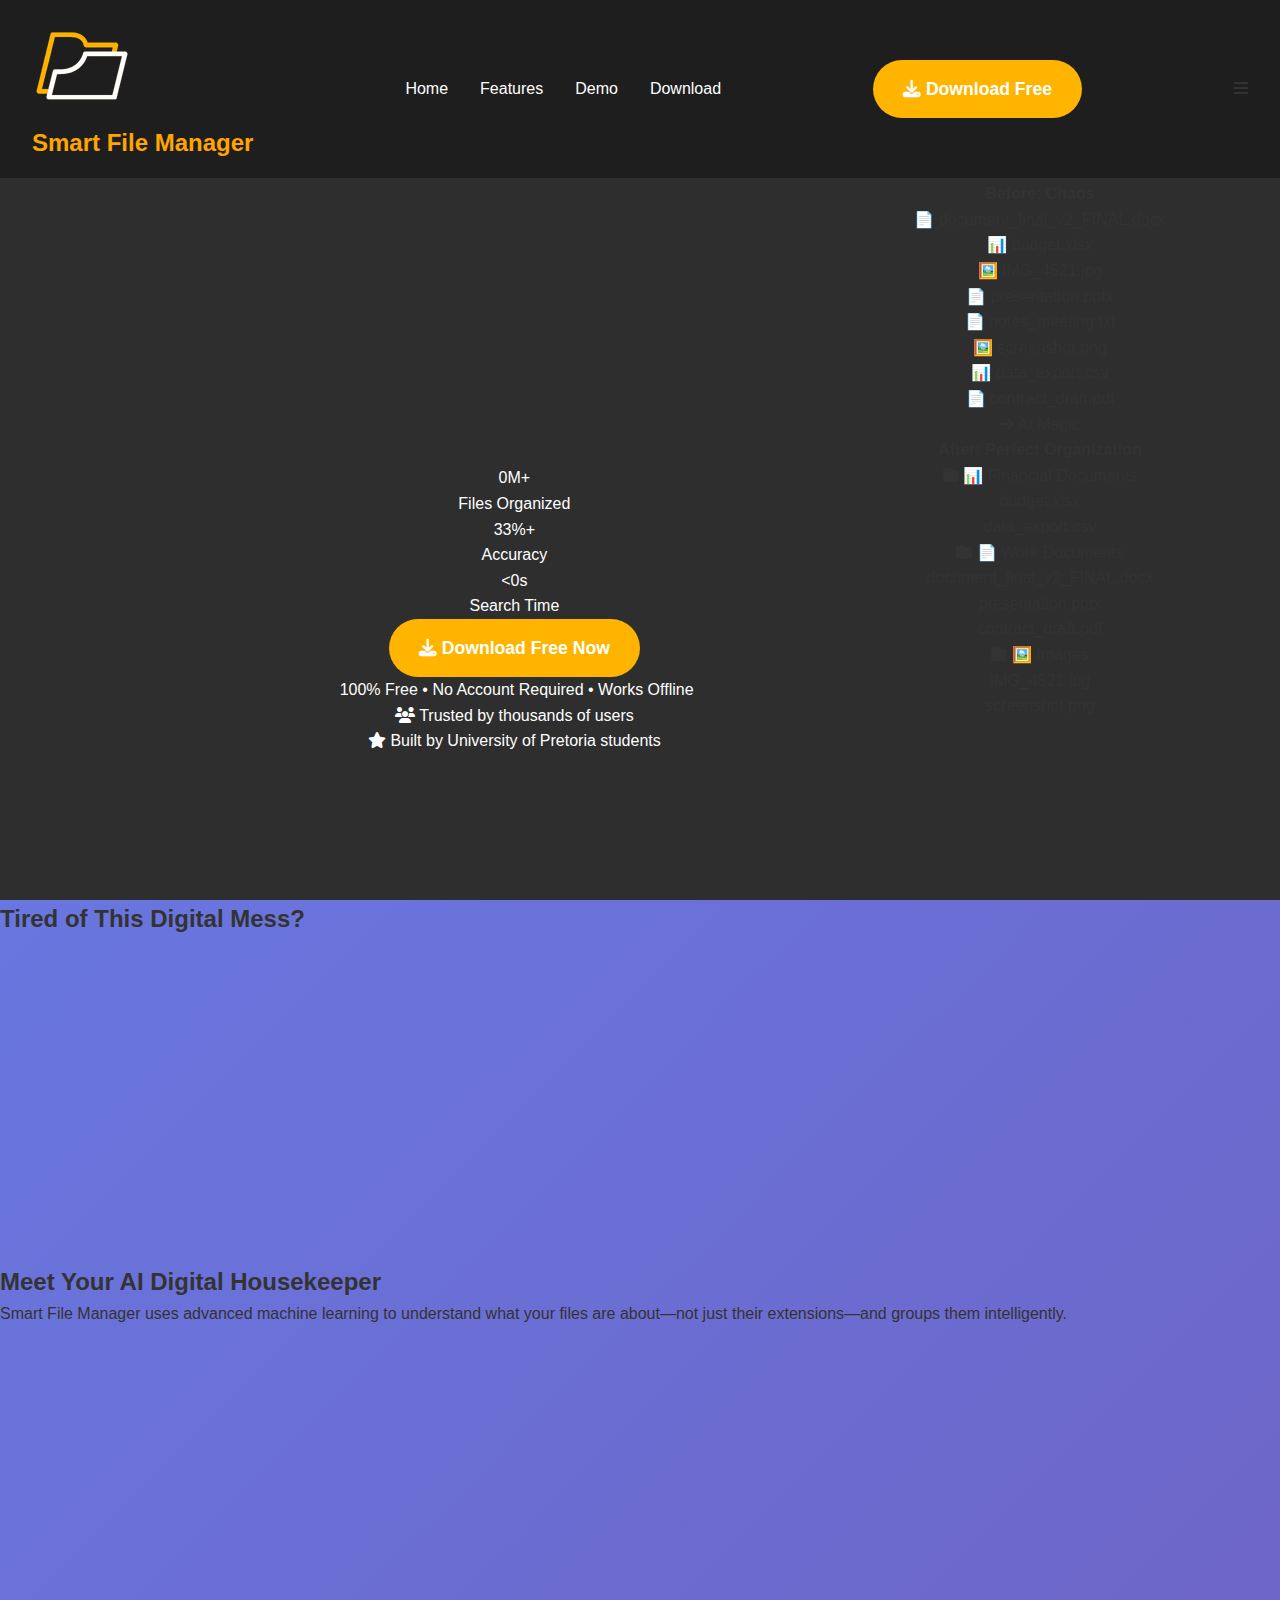
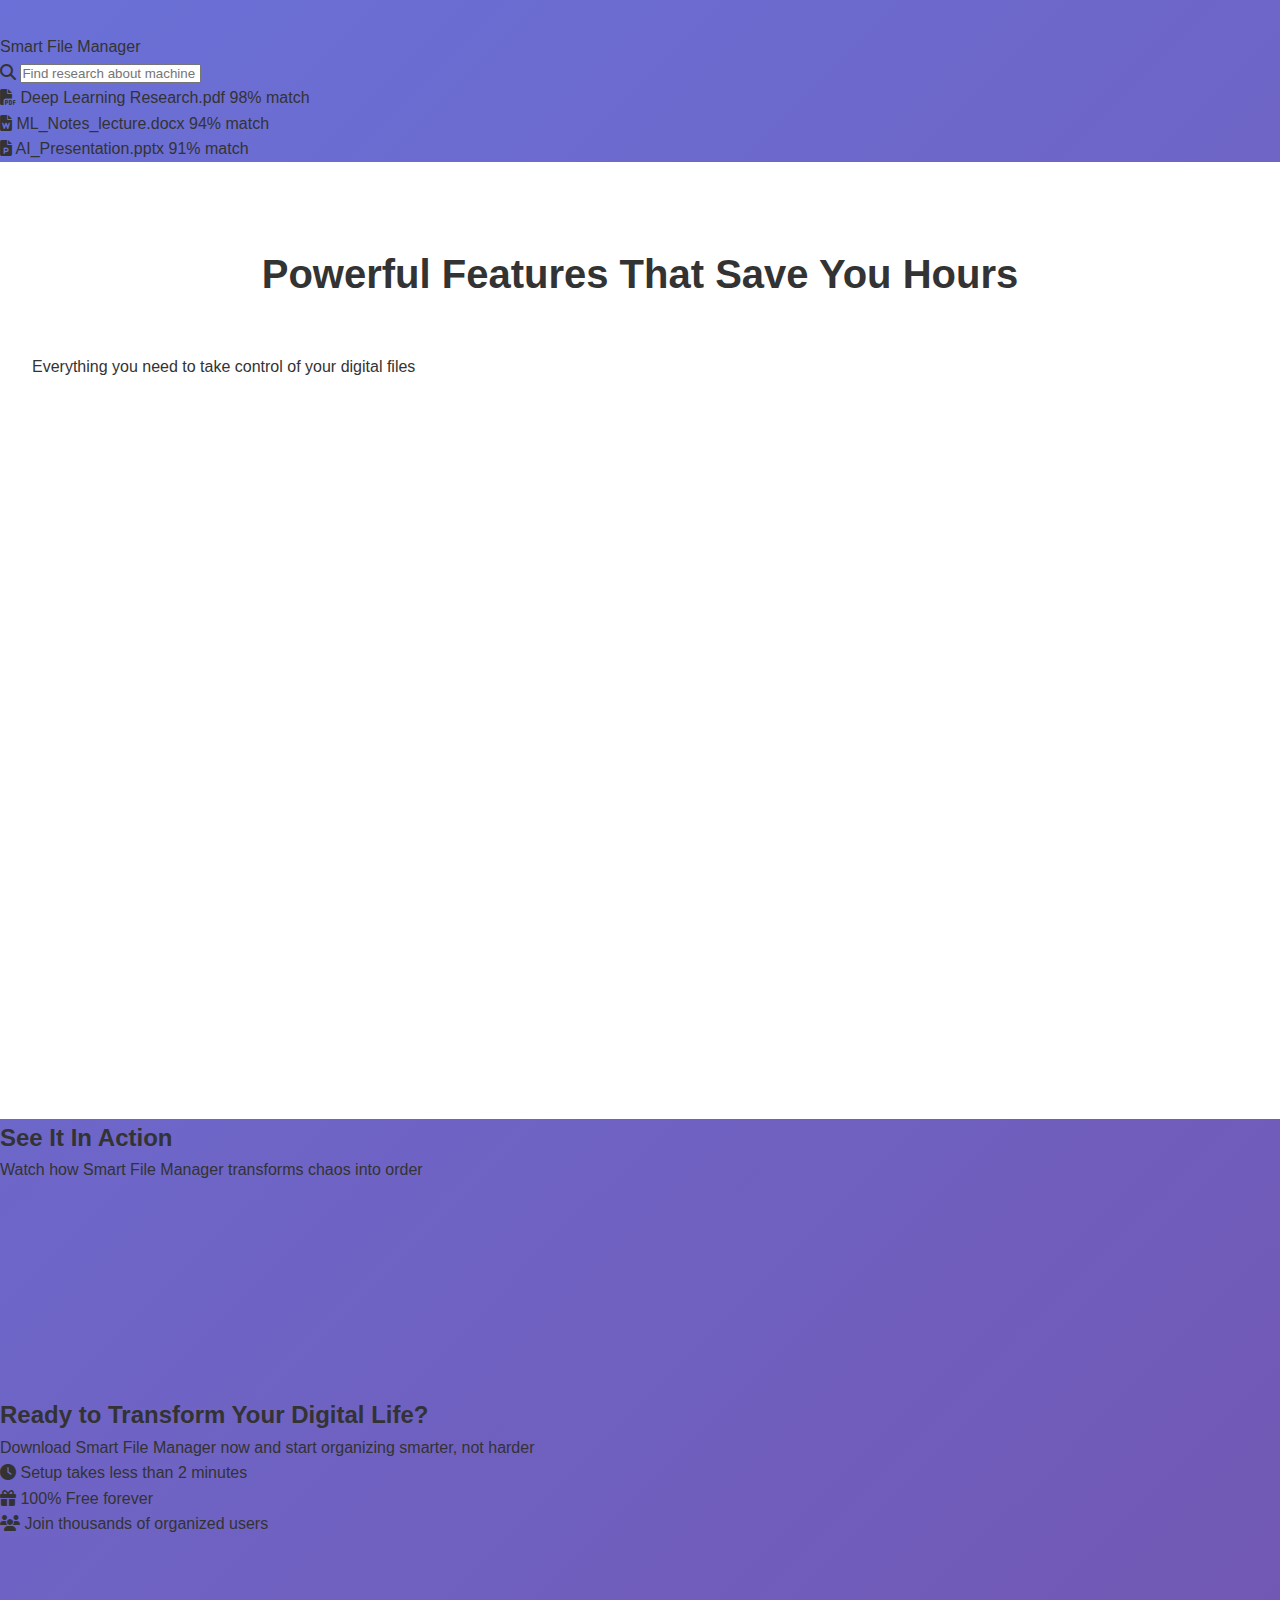
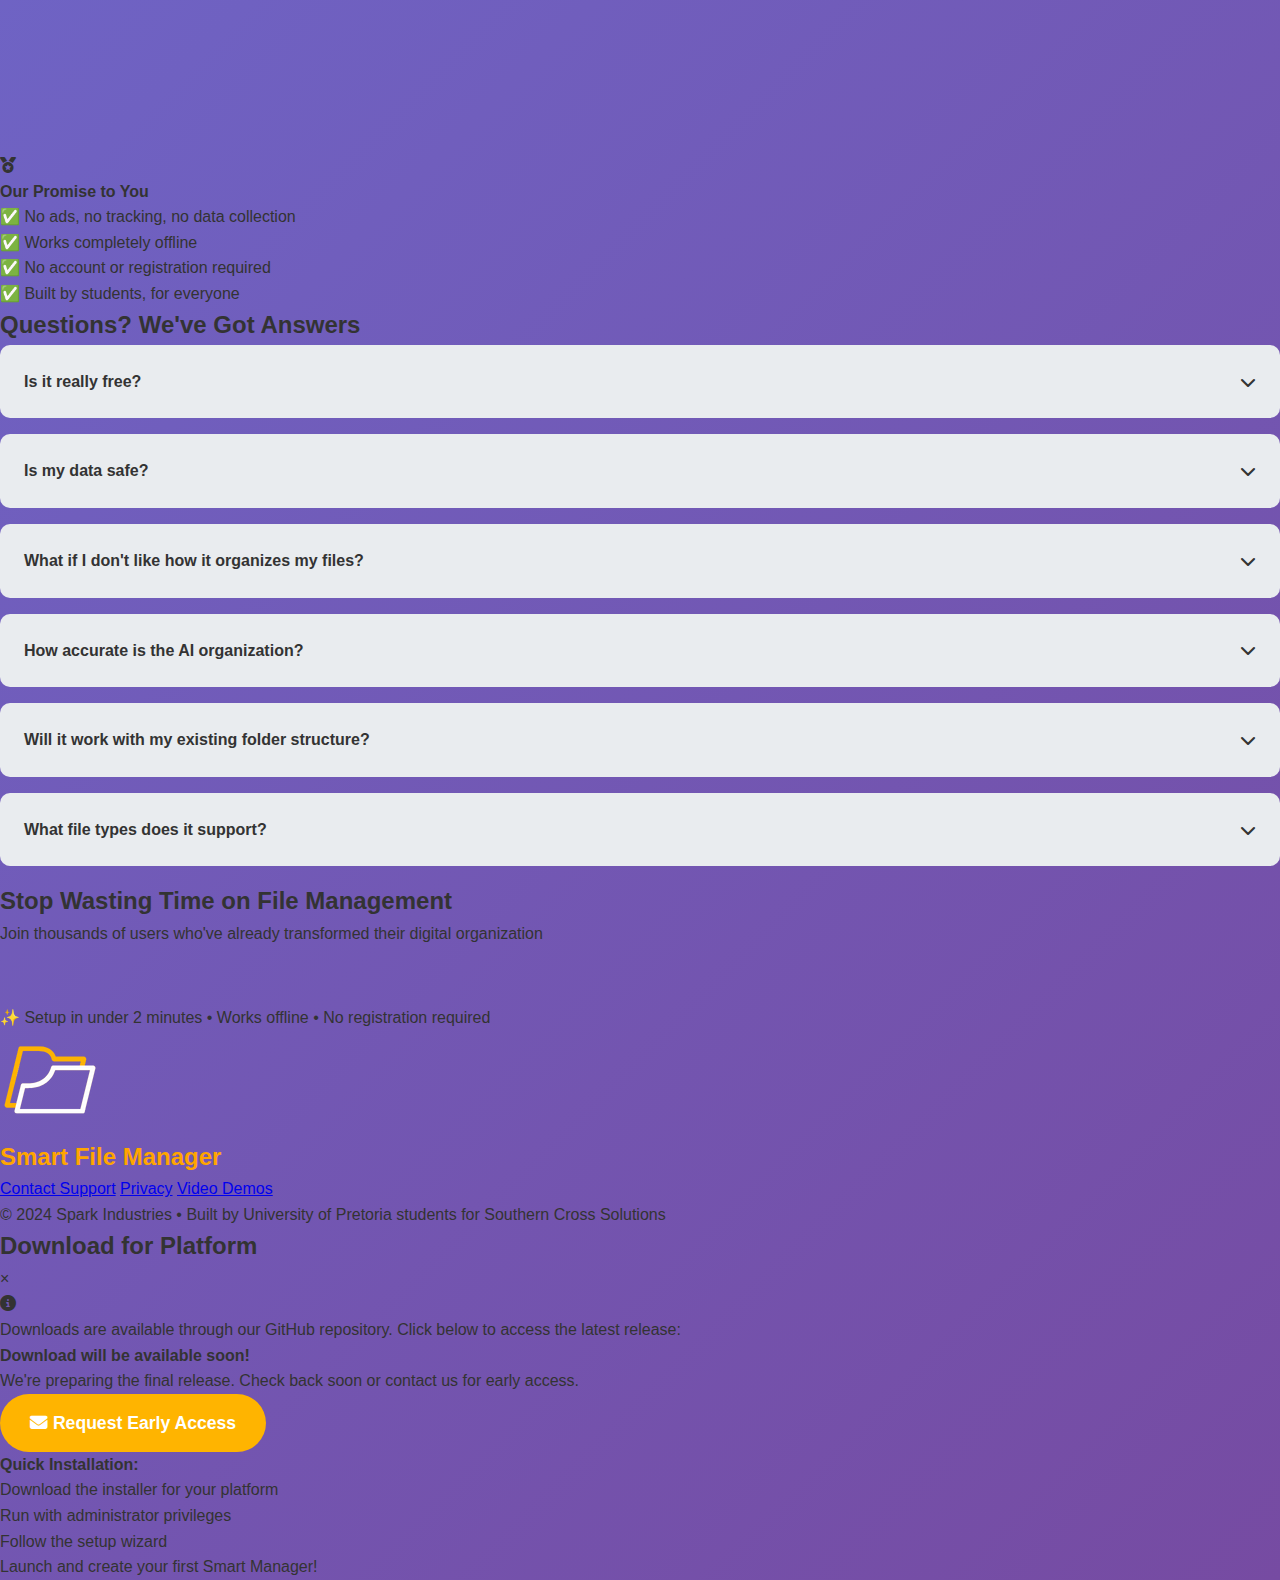
<file: docs/index.html>
<!DOCTYPE html>
<html lang="en">
  <head>
    <meta charset="UTF-8" />
    <meta name="viewport" content="width=device-width, initial-scale=1.0" />
    <title>Smart File Manager - Your AI-Powered Digital Housekeeper</title>
    <link rel="stylesheet" href="styles.css" />
    <link rel="preconnect" href="https://fonts.googleapis.com" />
    <link rel="preconnect" href="https://fonts.gstatic.com" crossorigin />
    <link href="https://fonts.googleapis.com/css2?family=Inter:wght@300;400;500;600;700;800&display=swap" rel="stylesheet" />
    <link rel="stylesheet" href="https://cdnjs.cloudflare.com/ajax/libs/font-awesome/6.4.0/css/all.min.css" />
  </head>
  <body>
    <!-- Navigation -->
    <nav>
      <div class="nav-container">
        <div class="nav-brand">
          <img src="images/logo.png" alt="Logo" class="nav-logo" />
          <div class="logo">Smart File Manager</div>
        </div>
        <ul class="nav-links">
          <li><a href="#hero">Home</a></li>
          <li><a href="#features">Features</a></li>
          <li><a href="#demo">Demo</a></li>
          <li><a href="#download">Download</a></li>
        </ul>
        <div class="nav-cta">
          <a href="#download" class="btn btn-primary btn-small">
            <i class="fas fa-download"></i>
            Download Free
          </a>
        </div>
        <div class="nav-toggle" onclick="toggleMobileMenu()">
          <i class="fas fa-bars"></i>
        </div>
      </div>
    </nav>

    <!-- Hero Section -->
    <section id="hero" class="hero">
      <div class="hero-content">
        <div class="hero-badge">
          <i class="fas fa-magic"></i>
          <span>AI-Powered • Free • Cross-Platform</span>
        </div>
        <h1 class="hero-title">
          Stop Wrestling with
          <span class="gradient-text">Messy Files</span>
        </h1>
        <p class="hero-subtitle">
          Your new AI digital housekeeper organizes thousands of files in seconds using advanced clustering algorithms. No more folder mazes, no more desktop chaos.
        </p>

        <div class="hero-stats">
          <div class="stat">
            <div class="stat-number">1M+</div>
            <div class="stat-label">Files Organized</div>
          </div>
          <div class="stat">
            <div class="stat-number">90%+</div>
            <div class="stat-label">Accuracy</div>
          </div>
          <div class="stat">
            <div class="stat-number">&lt;2s</div>
            <div class="stat-label">Search Time</div>
          </div>
        </div>

        <div class="hero-cta">
          <a href="#download" class="btn btn-primary btn-large">
            <i class="fas fa-download"></i>
            Download Free Now
          </a>
          <div class="cta-note">
            <i class="fas fa-shield-check"></i>
            100% Free • No Account Required • Works Offline
          </div>
        </div>

        <div class="social-proof">
          <div class="proof-item">
            <i class="fas fa-users"></i>
            <span>Trusted by thousands of users</span>
          </div>
          <div class="proof-item">
            <i class="fas fa-star"></i>
            <span>Built by University of Pretoria students</span>
          </div>
        </div>
      </div>

      <div class="hero-visual">
        <div class="hero-demo">
          <div class="demo-before">
            <h4>Before: Chaos</h4>
            <div class="file-mess">
              <div class="file-item">📄 document_final_v2_FINAL.docx</div>
              <div class="file-item">📊 budget.xlsx</div>
              <div class="file-item">🖼️ IMG_4521.jpg</div>
              <div class="file-item">📄 presentation.pptx</div>
              <div class="file-item">📄 notes_meeting.txt</div>
              <div class="file-item">🖼️ screenshot.png</div>
              <div class="file-item">📊 data_export.csv</div>
              <div class="file-item">📄 contract_draft.pdf</div>
            </div>
          </div>

          <div class="demo-arrow">
            <i class="fas fa-arrow-right"></i>
            <span>AI Magic</span>
          </div>

          <div class="demo-after">
            <h4>After: Perfect Organization</h4>
            <div class="file-organized">
              <div class="folder-group">
                <div class="folder-header">
                  <i class="fas fa-folder"></i>
                  <span>📊 Financial Documents</span>
                </div>
                <div class="folder-files">
                  <div class="file-item">budget.xlsx</div>
                  <div class="file-item">data_export.csv</div>
                </div>
              </div>
              <div class="folder-group">
                <div class="folder-header">
                  <i class="fas fa-folder"></i>
                  <span>📄 Work Documents</span>
                </div>
                <div class="folder-files">
                  <div class="file-item">document_final_v2_FINAL.docx</div>
                  <div class="file-item">presentation.pptx</div>
                  <div class="file-item">contract_draft.pdf</div>
                </div>
              </div>
              <div class="folder-group">
                <div class="folder-header">
                  <i class="fas fa-folder"></i>
                  <span>🖼️ Images</span>
                </div>
                <div class="folder-files">
                  <div class="file-item">IMG_4521.jpg</div>
                  <div class="file-item">screenshot.png</div>
                </div>
              </div>
            </div>
          </div>
        </div>
      </div>
    </section>

    <!-- Pain Points Section -->
    <section class="pain-points">
      <div class="container">
        <h2>Tired of This Digital Mess?</h2>
        <div class="pain-grid">
          <div class="pain-item">
            <div class="pain-icon">😤</div>
            <h3>Spending hours organizing files manually</h3>
            <p>Dragging files one by one into folders, creating endless subdirectories</p>
          </div>
          <div class="pain-item">
            <div class="pain-icon">😵</div>
            <h3>Can't find that important document</h3>
            <p>Searching through dozens of folders just to find one file from last week</p>
          </div>
          <div class="pain-item">
            <div class="pain-icon">🤯</div>
            <h3>Desktop covered in random files</h3>
            <p>Downloads folder with 500+ files, desktop looking like a tornado hit it</p>
          </div>
          <div class="pain-item">
            <div class="pain-icon">😠</div>
            <h3>Inconsistent folder naming</h3>
            <p>"New Folder", "New Folder (2)", "Untitled folder" everywhere</p>
          </div>
        </div>
      </div>
    </section>

    <!-- Solution Section -->
    <section class="solution">
      <div class="container">
        <div class="solution-content">
          <div class="solution-text">
            <h2>Meet Your AI Digital Housekeeper</h2>
            <p class="solution-subtitle">Smart File Manager uses advanced machine learning to understand what your files are about—not just their extensions—and groups them intelligently.</p>

            <div class="benefits-list">
              <div class="benefit-item">
                <i class="fas fa-brain"></i>
                <div>
                  <strong>Semantic Understanding</strong>
                  <p>AI analyzes file content, not just names. Research papers go with research papers, receipts with receipts.</p>
                </div>
              </div>
              <div class="benefit-item">
                <i class="fas fa-lightning-bolt"></i>
                <div>
                  <strong>Lightning Fast</strong>
                  <p>Organize 1000+ files in under 5 seconds. Find any file in under 2 seconds with smart search.</p>
                </div>
              </div>
              <div class="benefit-item">
                <i class="fas fa-shield-alt"></i>
                <div>
                  <strong>100% Private</strong>
                  <p>Everything happens on your computer. No cloud uploads, no data collection, no privacy concerns.</p>
                </div>
              </div>
              <div class="benefit-item">
                <i class="fas fa-undo"></i>
                <div>
                  <strong>Mistake-Proof</strong>
                  <p>Preview changes before applying. Don't like the result? Undo with one click.</p>
                </div>
              </div>
            </div>
          </div>

          <div class="solution-visual">
            <div class="feature-showcase">
              <div class="showcase-header">
                <div class="window-controls">
                  <div class="control red"></div>
                  <div class="control yellow"></div>
                  <div class="control green"></div>
                </div>
                <span>Smart File Manager</span>
              </div>
              <div class="showcase-content">
                <div class="search-demo">
                  <div class="search-bar">
                    <i class="fas fa-search"></i>
                    <input type="text" placeholder="Find research about machine learning..." readonly>
                  </div>
                  <div class="search-results">
                    <div class="result-item">
                      <i class="fas fa-file-pdf"></i>
                      <span>Deep Learning Research.pdf</span>
                      <span class="relevance">98% match</span>
                    </div>
                    <div class="result-item">
                      <i class="fas fa-file-word"></i>
                      <span>ML_Notes_lecture.docx</span>
                      <span class="relevance">94% match</span>
                    </div>
                    <div class="result-item">
                      <i class="fas fa-file-powerpoint"></i>
                      <span>AI_Presentation.pptx</span>
                      <span class="relevance">91% match</span>
                    </div>
                  </div>
                </div>
              </div>
            </div>
          </div>
        </div>
      </div>
    </section>

    <!-- Features Section -->
    <section id="features" class="features">
      <div class="container">
        <div class="section-header">
          <h2>Powerful Features That Save You Hours</h2>
          <p>Everything you need to take control of your digital files</p>
        </div>

        <div class="features-grid">
          <div class="feature-card featured">
            <div class="feature-icon">
              <i class="fas fa-magic"></i>
            </div>
            <h3>AI Smart Sorting</h3>
            <p>Advanced clustering algorithms automatically organize files by meaning, not just type. Research papers with research papers, receipts with receipts.</p>
            <div class="feature-highlight">Most Popular Feature</div>
          </div>

          <div class="feature-card">
            <div class="feature-icon">
              <i class="fas fa-project-diagram"></i>
            </div>
            <h3>Mind-Map File View</h3>
            <p>See your files as an interactive graph showing how everything connects. Navigate naturally through related content.</p>
          </div>

          <div class="feature-card">
            <div class="feature-icon">
              <i class="fas fa-search-plus"></i>
            </div>
            <h3>Smart Search</h3>
            <p>Find files by describing what you remember: "that budget spreadsheet from last month" actually works!</p>
          </div>

          <div class="feature-card">
            <div class="feature-icon">
              <i class="fas fa-tags"></i>
            </div>
            <h3>Smart Tagging</h3>
            <p>Add custom tags that the AI learns from. Tag a few files as "urgent" and it learns to identify similar ones.</p>
          </div>

          <div class="feature-card">
            <div class="feature-icon">
              <i class="fas fa-copy"></i>
            </div>
            <h3>Duplicate Hunter</h3>
            <p>Find and remove duplicate files instantly. Uses content analysis, not just filenames, to catch true duplicates.</p>
          </div>

          <div class="feature-card">
            <div class="feature-icon">
              <i class="fas fa-shield-check"></i>
            </div>
            <h3>File Protection</h3>
            <p>Lock important files and folders. Automatically protects system files and project folders from accidental moves.</p>
          </div>
        </div>
      </div>
    </section>

    <!-- Demo Section -->
    <section id="demo" class="demo-section">
      <div class="container">
        <div class="section-header">
          <h2>See It In Action</h2>
          <p>Watch how Smart File Manager transforms chaos into order</p>
        </div>

        <div class="demo-grid">
          <div class="demo-card">
            <div class="demo-thumbnail">
              <i class="fas fa-play-circle"></i>
            </div>
            <h3>Creating Your First Smart Manager</h3>
            <p>See how easy it is to get started with automatic file organization</p>
            <a href="https://drive.google.com/file/d/1yzEvcbH10DbX6s6w6hdjOafmPodSzGe6/view" target="_blank" class="demo-link">
              <i class="fas fa-external-link-alt"></i>
              Watch Demo
            </a>
          </div>

          <div class="demo-card">
            <div class="demo-thumbnail">
              <i class="fas fa-play-circle"></i>
            </div>
            <h3>Graph View Navigation</h3>
            <p>Explore your files through our revolutionary mind-map interface</p>
            <a href="https://drive.google.com/file/d/18LlzuI6bwrkZrqAdW9c-BR8i_vmEuY2w/view" target="_blank" class="demo-link">
              <i class="fas fa-external-link-alt"></i>
              Watch Demo
            </a>
          </div>
        </div>
      </div>
    </section>

    <!-- Download Section -->
    <section id="download" class="download-section">
      <div class="container">
        <div class="download-header">
          <h2>Ready to Transform Your Digital Life?</h2>
          <p>Download Smart File Manager now and start organizing smarter, not harder</p>

          <div class="urgency-indicators">
            <div class="indicator">
              <i class="fas fa-clock"></i>
              <span>Setup takes less than 2 minutes</span>
            </div>
            <div class="indicator">
              <i class="fas fa-gift"></i>
              <span>100% Free forever</span>
            </div>
            <div class="indicator">
              <i class="fas fa-users"></i>
              <span>Join thousands of organized users</span>
            </div>
          </div>
        </div>

        <div class="download-platforms">
          <div class="platform-card primary">
            <div class="platform-header">
              <i class="fab fa-windows"></i>
              <h3>Windows</h3>
              <div class="platform-badge">Available Now</div>
            </div>
            <div class="platform-details">
              <p>Windows 10 & 11 Compatible</p>
              <div class="specs">
                <span>• 4GB RAM minimum (8GB recommended)</span>
                <span>• 500MB storage space required</span>
                <span>• 64-bit architecture required</span>
                <span>• Works completely offline</span>
              </div>
            </div>
            <a href="#" class="btn btn-primary btn-large" onclick="startDownload('Windows')">
              <i class="fas fa-download"></i>
              Download for Windows
            </a>
            <div class="platform-note">
              <i class="fas fa-info-circle"></i>
              <span>macOS and Linux versions coming soon!</span>
            </div>
          </div>
        </div>

        <div class="download-guarantee">
          <div class="guarantee-box">
            <div class="guarantee-icon">
              <i class="fas fa-medal"></i>
            </div>
            <div class="guarantee-content">
              <h4>Our Promise to You</h4>
              <p>✅ No ads, no tracking, no data collection<br>
              ✅ Works completely offline<br>
              ✅ No account or registration required<br>
              ✅ Built by students, for everyone</p>
            </div>
          </div>
        </div>
      </div>
    </section>

    <!-- FAQ Section -->
    <section class="faq-section">
      <div class="container">
        <div class="section-header">
          <h2>Questions? We've Got Answers</h2>
        </div>

        <div class="faq-grid">
          <div class="faq-item">
            <div class="faq-question" onclick="toggleFAQ(this)">
              Is it really free?
              <i class="fas fa-chevron-down"></i>
            </div>
            <div class="faq-answer">
              Yes! Smart File Manager is completely free with no hidden costs, premium versions, or subscription fees. Built by University of Pretoria students as a project to help everyone organize their digital lives better.
            </div>
          </div>

          <div class="faq-item">
            <div class="faq-question" onclick="toggleFAQ(this)">
              Is my data safe?
              <i class="fas fa-chevron-down"></i>
            </div>
            <div class="faq-answer">
              Absolutely! Everything happens locally on your computer. We never upload, store, or access your files. The app works completely offline and doesn't even require an internet connection.
            </div>
          </div>

          <div class="faq-item">
            <div class="faq-question" onclick="toggleFAQ(this)">
              What if I don't like how it organizes my files?
              <i class="fas fa-chevron-down"></i>
            </div>
            <div class="faq-answer">
              No problem! You always see a preview before any changes are made, and you can undo any organization with a single click. You can also lock important files to prevent them from being moved.
            </div>
          </div>

          <div class="faq-item">
            <div class="faq-question" onclick="toggleFAQ(this)">
              How accurate is the AI organization?
              <i class="fas fa-chevron-down"></i>
            </div>
            <div class="faq-answer">
              Our testing shows over 90% accuracy for most file types. The AI is particularly good with text-based files (documents, spreadsheets) and gets smarter as you add custom tags and corrections.
            </div>
          </div>

          <div class="faq-item">
            <div class="faq-question" onclick="toggleFAQ(this)">
              Will it work with my existing folder structure?
              <i class="fas fa-chevron-down"></i>
            </div>
            <div class="faq-answer">
              Yes! You choose which folders to manage with Smart File Manager. It won't touch anything you don't explicitly tell it to organize, so your existing important folders stay exactly as they are.
            </div>
          </div>

          <div class="faq-item">
            <div class="faq-question" onclick="toggleFAQ(this)">
              What file types does it support?
              <i class="fas fa-chevron-down"></i>
            </div>
            <div class="faq-answer">
              Smart File Manager works with all common file types: documents, images, videos, audio files, spreadsheets, presentations, PDFs, and more. It's especially effective with text-based files that it can analyze for content.
            </div>
          </div>
        </div>
      </div>
    </section>

    <!-- Final CTA Section -->
    <section class="final-cta">
      <div class="container">
        <div class="cta-content">
          <h2>Stop Wasting Time on File Management</h2>
          <p>Join thousands of users who've already transformed their digital organization</p>
          <div class="cta-buttons">
            <a href="#download" class="btn btn-primary btn-xl">
              <i class="fas fa-download"></i>
              Download Free Now
            </a>
          </div>
          <div class="final-note">
            <p>✨ Setup in under 2 minutes • Works offline • No registration required</p>
          </div>
        </div>
      </div>
    </section>

    <!-- Footer -->
    <footer class="footer">
      <div class="container">
        <div class="footer-content">
          <div class="footer-brand">
            <img src="images/logo.png" alt="Logo" class="footer-logo" />
            <div class="logo">Smart File Manager</div>
          </div>
          <div class="footer-links">
            <a href="mailto:sparkindustries301@gmail.com">Contact Support</a>
            <a href="#" onclick="showPrivacyInfo()">Privacy</a>
            <a href="#demo">Video Demos</a>
          </div>
        </div>
        <div class="footer-bottom">
          <p>&copy; 2024 Spark Industries • Built by University of Pretoria students for Southern Cross Solutions</p>
        </div>
      </div>
    </footer>

    <!-- Download Modal -->
    <div id="download-modal" class="modal">
      <div class="modal-content">
        <div class="modal-header">
          <h2 id="download-platform-title">Download for Platform</h2>
          <span class="close" onclick="closeModal()">&times;</span>
        </div>
        <div class="modal-body">
          <div class="download-info">
            <div class="download-status">
              <i class="fas fa-info-circle"></i>
              <p>Downloads are available through our GitHub repository. Click below to access the latest release:</p>
            </div>
            <div class="download-actions">
              <p><strong>Download will be available soon!</strong></p>
              <p>We're preparing the final release. Check back soon or contact us for early access.</p>
              <a href="mailto:sparkindustries301@gmail.com?subject=Smart File Manager Early Access" class="btn btn-primary">
                <i class="fas fa-envelope"></i>
                Request Early Access
              </a>
            </div>
            <div class="quick-install">
              <h4>Quick Installation:</h4>
              <ol>
                <li>Download the installer for your platform</li>
                <li>Run with administrator privileges</li>
                <li>Follow the setup wizard</li>
                <li>Launch and create your first Smart Manager!</li>
              </ol>
            </div>
          </div>
        </div>
      </div>
    </div>

    <script src="script.js"></script>
  </body>
</html>
</file>
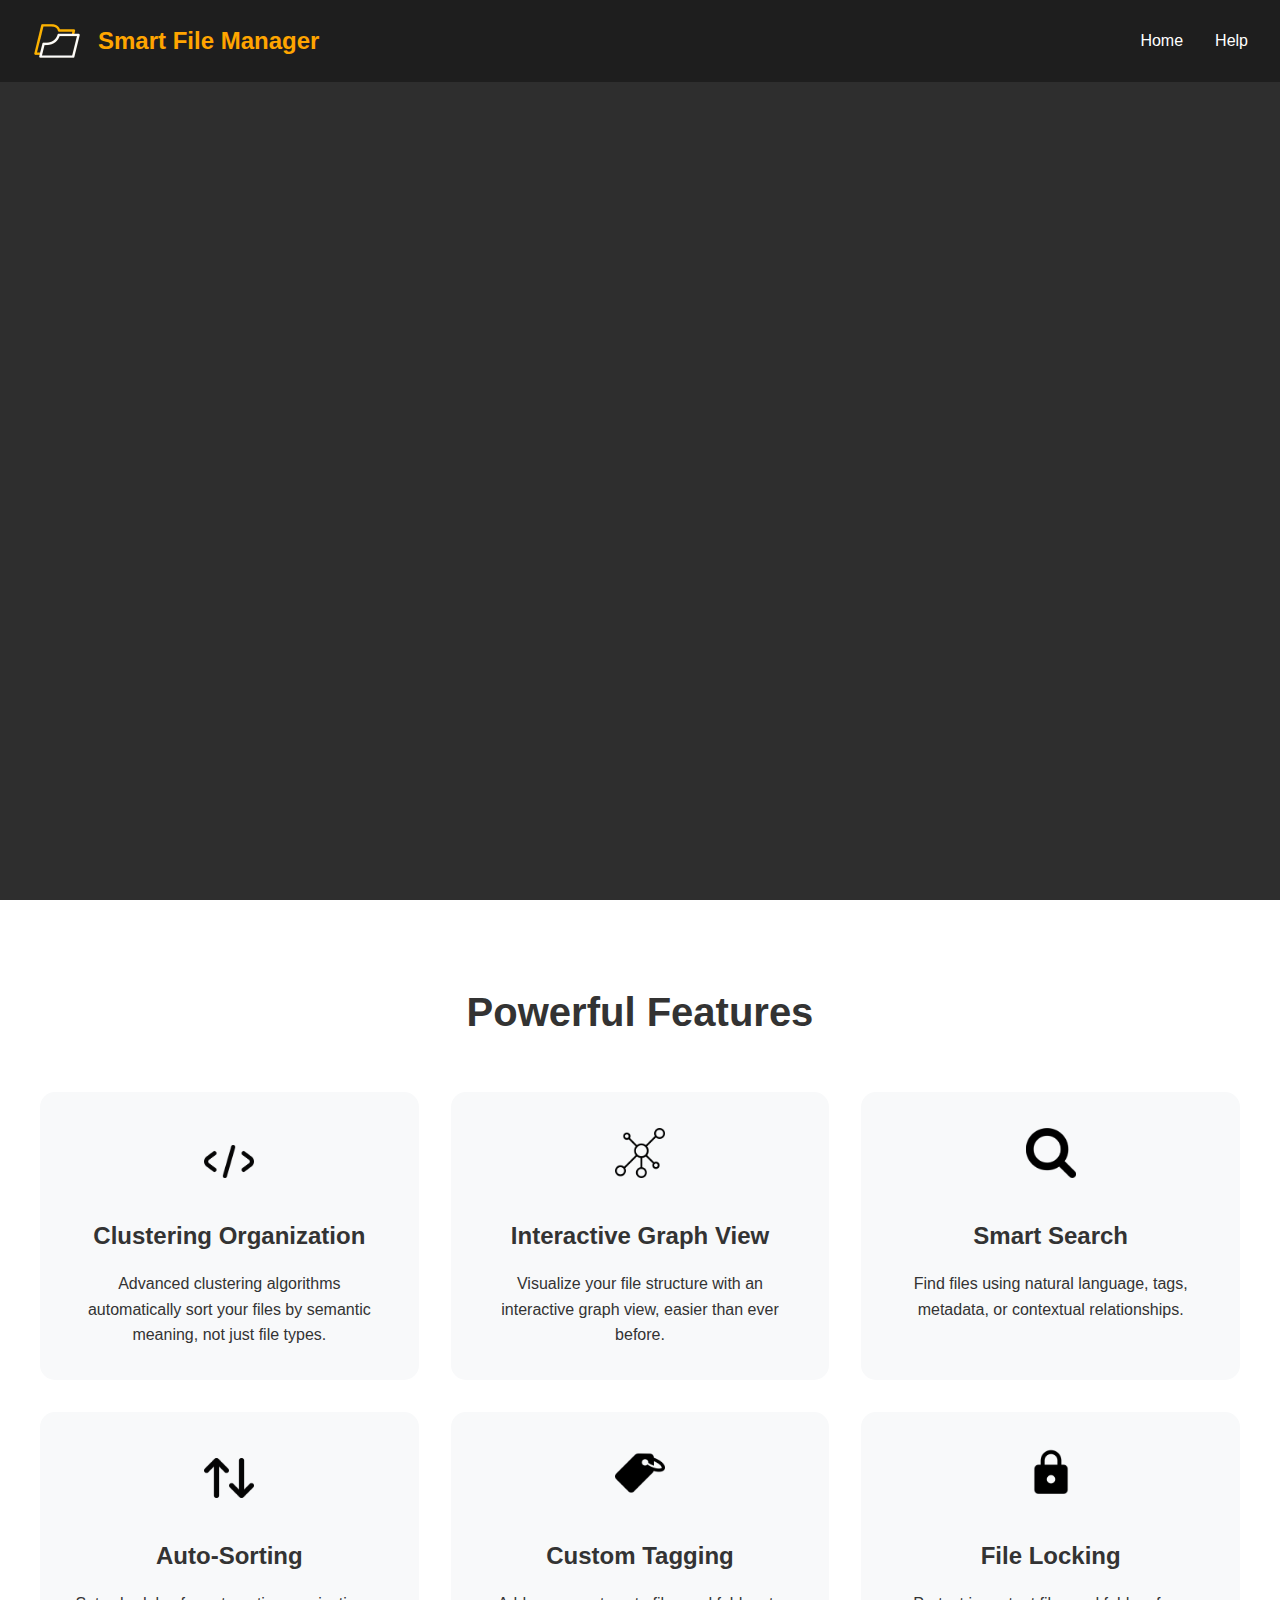
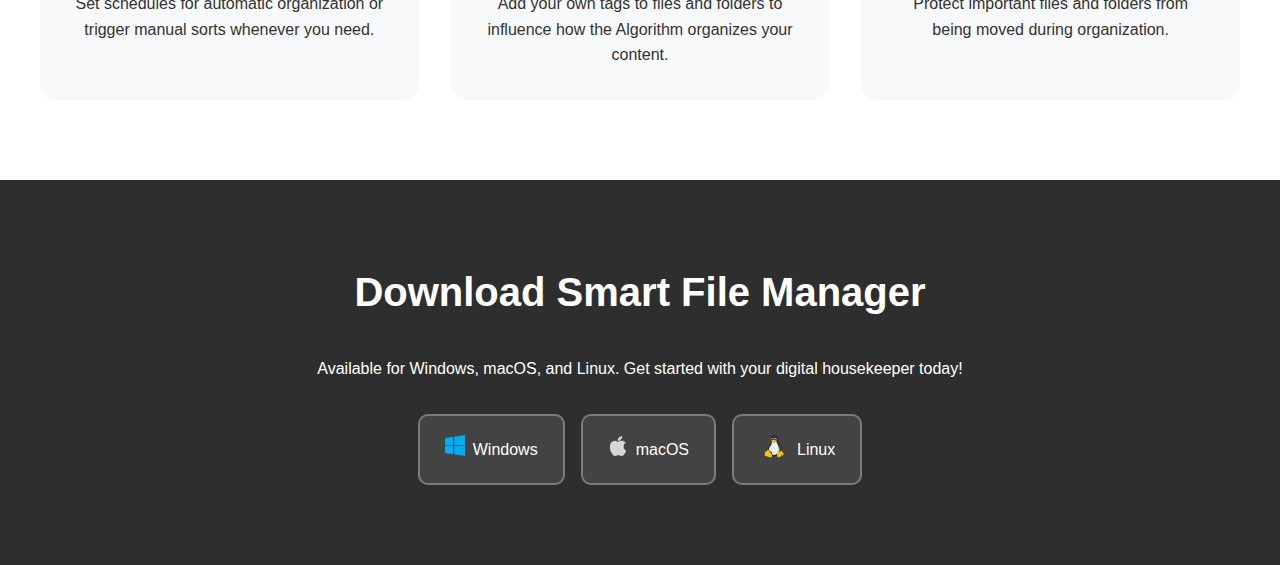
<file: landing-page/index.html>
<!DOCTYPE html>
<html lang="en">
  <head>
    <meta charset="UTF-8" />
    <meta name="viewport" content="width=device-width, initial-scale=1.0" />
    <title>Smart File Manager - Your AI-Powered Digital Housekeeper</title>
    <link rel="stylesheet" href="styles.css" />
    <link rel="stylesheet" />
  </head>
  <body>
    <!-- Navigation -->
    <nav>
      <div class="nav-container">
        <div class="nav-name">
          <img src="images/logo.png" alt="Logo" style="width: 50px" />
          <div class="logo">Smart File Manager</div>
        </div>
        <ul class="nav-links">
          <li><a href="#" onclick="showLanding()">Home</a></li>
          <li><a href="#" onclick="showHelp()">Help</a></li>
        </ul>
      </div>
    </nav>

    <!-- Landing Page -->
    <div class="landing-page" id="landing-page">
      <!-- Hero Section -->
      <section class="hero">
        <div class="hero-content">
          <h1>Meet Your New Digital Housekeeper</h1>
          <p>
            Say goodbye to cluttered desktops and folder mazes. Smart File
            Manager uses Clustering Algorithms to automatically organize your
            files by semantic meaning, making file management effortless and
            intuitive.
          </p>
          <div class="cta-buttons">
            <a href="#download" class="btn btn-primary">Download Now</a>
          </div>
        </div>
      </section>

      <!-- Features Section -->
      <section class="features" id="features">
        <div class="features-container">
          <h2>Powerful Features</h2>
          <div class="features-grid">
            <div class="feature-card">
              <div class="feature-icon">
                <img
                  src="images/code.png"
                  alt="Code Icon"
                  style="width: 50px"
                />
              </div>
              <h3>Clustering Organization</h3>
              <p>
                Advanced clustering algorithms automatically sort your files by
                semantic meaning, not just file types.
              </p>
            </div>
            <div class="feature-card">
              <div class="feature-icon">
                <img
                  src="images/graph.png"
                  alt="Graph Icon"
                  style="width: 50px"
                />
              </div>
              <h3>Interactive Graph View</h3>
              <p>
                Visualize your file structure with an interactive graph view,
                easier than ever before.
              </p>
            </div>
            <div class="feature-card">
              <div class="feature-icon">
                <img
                  src="images/search.png"
                  alt="Search Icon"
                  style="width: 50px"
                />
              </div>
              <h3>Smart Search</h3>
              <p>
                Find files using natural language, tags, metadata, or contextual
                relationships.
              </p>
            </div>
            <div class="feature-card">
              <div class="feature-icon">
                <img
                  src="images/sort.png"
                  alt="Sort Icon"
                  style="width: 50px"
                />
              </div>
              <h3>Auto-Sorting</h3>
              <p>
                Set schedules for automatic organization or trigger manual sorts
                whenever you need.
              </p>
            </div>
            <div class="feature-card">
              <div class="feature-icon">
                <img src="images/tag.png" alt="Tag Icon" style="width: 50px" />
              </div>
              <h3>Custom Tagging</h3>
              <p>
                Add your own tags to files and folders to influence how the
                Algorithm organizes your content.
              </p>
            </div>
            <div class="feature-card">
              <div class="feature-icon">
                <img
                  src="images/lock.png"
                  alt="Lock Icon"
                  style="width: 50px"
                />
              </div>
              <h3>File Locking</h3>
              <p>
                Protect important files and folders from being moved during
                organization.
              </p>
            </div>
          </div>
        </div>
      </section>

      <!-- Download Section -->
      <section class="download" id="download">
        <div class="download-container">
          <h2>Download Smart File Manager</h2>
          <p>
            Available for Windows, macOS, and Linux. Get started with your
            digital housekeeper today!
          </p>
          <div class="platform-buttons">
            <a href="#" class="platform-btn" onclick="showPopup('Windows')">
              <span
                ><img
                  src="images/windows.png"
                  alt="Windows Icon"
                  style="width: 20px"
              /></span>
              <span>Windows</span>
            </a>
            <a href="#" class="platform-btn" onclick="showPopup('macOS')">
              <span
                ><img
                  src="images/apple.png"
                  alt="Apple Icon"
                  style="width: 20px"
              /></span>
              <span>macOS</span>
            </a>
            <a href="#" class="platform-btn" onclick="showPopup('Linux')">
              <span
                ><img
                  src="images/linux.png"
                  alt="Linux Icon"
                  style="width: 30px"
              /></span>
              <span>Linux</span>
            </a>
          </div>
        </div>
      </section>
    </div>

    <!-- Help Page -->
    <div class="help-page" id="help-page">
      <div class="help-container">
        <div class="help-header">
          <h1>Help Center</h1>
          <p>Everything you need to know about Smart File Manager</p>
        </div>

        <div class="help-nav">
          <button
            class="help-nav-btn active"
            onclick="showHelpSection('getting-started')"
          >
            Getting Started
          </button>
          <button class="help-nav-btn" onclick="showHelpSection('tutorials')">
            Tutorials
          </button>
          <button class="help-nav-btn" onclick="showHelpSection('faq')">
            FAQ
          </button>
          <button class="help-nav-btn" onclick="showHelpSection('contact')">
            Contact
          </button>
        </div>

        <!-- Getting Started Section -->
        <div class="help-section active" id="getting-started">
          <h2>Getting Started</h2>
          <div class="tutorial-grid">
            <div class="tutorial-card">
              <h3>1. Download & Install</h3>
              <p>
                Download the appropriate version for your operating system and
                follow the installation wizard.
              </p>
            </div>
            <div class="tutorial-card">
              <h3>2. Create Account (Optional)</h3>
              <p>
                Register for an account on the app to sync preferences across
                devices.
              </p>
            </div>
            <div class="tutorial-card">
              <h3>3. Create Smart Manager</h3>
              <p>
                Choose a folder to manage and let the AI analyze and organize
                your files automatically.
              </p>
            </div>
            <div class="tutorial-card">
              <h3>4. Configure Preferences</h3>
              <p>
                Set sorting schedules, tagging rules, and organizational
                preferences to match your workflow.
              </p>
            </div>
          </div>
        </div>

        <!-- Tutorials Section -->
        <div class="help-section" id="tutorials">
          <h2>Video Tutorials</h2>
          <div class="tutorial-grid">
            <div class="tutorial-card">
              <h3>Creating Your First Smart Manager</h3>
              <p>
                Learn how to set up and configure a Smart Manager for automatic
                file organization.
              </p>
              <a href="#" class="btn btn-primary" style="margin-top: 1rem"
                >Watch Tutorial</a
              >
            </div>
            <div class="tutorial-card">
              <h3>Using Graph View</h3>
              <p>
                Discover how to navigate and interact with the mind-map
                visualization of your files.
              </p>
              <a href="#" class="btn btn-primary" style="margin-top: 1rem"
                >Watch Tutorial</a
              >
            </div>
            <div class="tutorial-card">
              <h3>Advanced Search Techniques</h3>
              <p>
                Master the art of finding files using semantic search and
                metadata filters.
              </p>
              <a href="#" class="btn btn-primary" style="margin-top: 1rem"
                >Watch Tutorial</a
              >
            </div>
            <div class="tutorial-card">
              <h3>Customizing Sort Behavior</h3>
              <p>
                Learn how to fine-tune the AI sorting algorithm to match your
                specific needs.
              </p>
              <a href="#" class="btn btn-primary" style="margin-top: 1rem"
                >Watch Tutorial</a
              >
            </div>
          </div>
        </div>

        <!-- FAQ Section -->
        <div class="help-section" id="faq">
          <h2>Frequently Asked Questions</h2>

          <div class="faq-item">
            <div class="faq-question" onclick="toggleFAQ(this)">
              How does the AI file organization work?
              <span>+</span>
            </div>
            <div class="faq-answer">
              Smart File Manager uses advanced clustering algorithms and natural
              language processing to analyze file content, metadata, and
              relationships. It groups files by semantic meaning rather than
              just file types, creating logical organizational structures.
            </div>
          </div>

          <div class="faq-item">
            <div class="faq-question" onclick="toggleFAQ(this)">
              Is my data safe and private?
              <span>+</span>
            </div>
            <div class="faq-answer">
              Yes! All file processing happens locally on your machine. We never
              store or transmit your file contents. The system only accesses
              files you explicitly choose to manage.
            </div>
          </div>

          <div class="faq-item">
            <div class="faq-question" onclick="toggleFAQ(this)">
              Can I undo organization changes?
              <span>+</span>
            </div>
            <div class="faq-answer">
              Absolutely! Every Smart Manager includes a rollback feature that
              lets you restore your files to their previous locations with a
              single click.
            </div>
          </div>

          <div class="faq-item">
            <div class="faq-question" onclick="toggleFAQ(this)">
              What file types are supported?
              <span>+</span>
            </div>
            <div class="faq-answer">
              Smart File Manager works with all common file types including
              documents, images, videos, audio files, code files, and more. The
              AI adapts its organization strategy based on the file types in
              your directories.
            </div>
          </div>

          <div class="faq-item">
            <div class="faq-question" onclick="toggleFAQ(this)">
              How do I prevent certain files from being moved?
              <span>+</span>
            </div>
            <div class="faq-answer">
              Use the file locking feature to protect specific files or folders
              from being reorganized. Locked items will be excluded from all
              future sorting operations.
            </div>
          </div>
        </div>

        <!-- Contact Section -->
        <div class="help-section" id="contact">
          <div class="contact-info">
            <h3>Need More Help?</h3>
            <p>
              Our support team is here to help you get the most out of Smart
              File Manager.
            </p>
            <div style="margin-top: 2rem">
              <p><strong>Email:</strong> sparkindustries301@gmail.com</p>
            </div>
            <div style="margin-top: 2rem">
              <a href="sparkindustries301@gmail.com" class="btn btn-primary"
                >Send Email</a
              >
            </div>
          </div>
        </div>
      </div>
    </div>
  </body>
  <script src="script.js"></script>
</html>
</file>
<file: docs/styles.css>
* {
        margin: 0;
        padding: 0;
        box-sizing: border-box;
      }

      body {
        font-family: "Segoe UI", Tahoma, Geneva, Verdana, sans-serif;
        line-height: 1.6;
        color: #333;
        background: linear-gradient(135deg, #667eea 0%, #764ba2 100%);
        min-height: 100vh;
      }

      /* Navigation */
      nav {
        position: fixed;
        top: 0;
        width: 100%;
        background: #1E1E1E;
        backdrop-filter: blur(10px);
        z-index: 1000;
        padding: 1rem 0;
      }

      .nav-container {
        margin: 0 auto;
        display: flex;
        justify-content: space-between;
        align-items: center;
        padding: 0 2rem;
      }

      .logo {
        display: flex;
        align-items: start;
        color: #ffa500;
        font-size: 1.5rem;
        font-weight: bold;
      }

      .nav-links {
        display: flex;
        list-style: none;
        gap: 2rem;
      }

      .nav-name {
        display: flex;
        list-style: none;
        gap: 1rem;
        align-items: center;
      }

      .nav-links a {
        color: white;
        text-decoration: none;
        transition: color 0.3s ease;
      }

      .nav-links a:hover {
        color: #ffa500;
      }

      /* Landing Page */
      .landing-page {
        display: block;
      }

      .hero {
        min-height: 100vh;
        display: flex;
        align-items: center;
        justify-content: center;
        text-align: center;
        padding: 2rem;
        background: #2E2E2E;
      }

      .hero-content {
        max-width: 800px;
        color: white;
      }

      .hero h1 {
        font-size: 3.5rem;
        margin-bottom: 1rem;
        opacity: 0;
        animation: fadeInUp 1s ease forwards;
      }

      .hero p {
        font-size: 1.3rem;
        margin-bottom: 2rem;
        opacity: 0;
        animation: fadeInUp 1s ease 0.3s forwards;
      }

      .cta-buttons {
        display: flex;
        gap: 1rem;
        justify-content: center;
        flex-wrap: wrap;
        opacity: 0;
        animation: fadeInUp 1s ease 0.6s forwards;
      }

      .btn {
        padding: 15px 30px;
        border: none;
        border-radius: 50px;
        font-size: 1.1rem;
        font-weight: bold;
        cursor: pointer;
        transition: all 0.3s ease;
        text-decoration: none;
        display: inline-block;
      }

      .btn-primary {
        background: #FFB400;
        color: white;
      }



      .btn-primary:hover {
        background: white;
        color: #FFB400;
        transform: translateY(-5px);
      }

      .btn-secondary {
        background: transparent;
        color: white;
        border: 2px solid white;
      }

      .btn-secondary:hover {
        background: white;
        color: #333;
      }

      /* Features Section */
      .features {
        padding: 5rem 2rem;
        background: white;
      }

      .features-container {
        max-width: 1200px;
        margin: 0 auto;
      }

      .features h2 {
        text-align: center;
        font-size: 2.5rem;
        margin-bottom: 3rem;
        color: #333;
      }

      .features-grid {
        display: grid;
        grid-template-columns: repeat(auto-fit, minmax(300px, 1fr));
        gap: 2rem;
      }

      .feature-card {
        background: #f8f9fa;
        padding: 2rem;
        border-radius: 15px;
        text-align: center;
        transition: transform 0.3s ease;
      }

      .feature-card:hover {
        transform: translateY(-5px);
      }

      .feature-icon {
        font-size: 3rem;
        margin-bottom: 1rem;
      }

      .feature-card h3 {
        font-size: 1.5rem;
        margin-bottom: 1rem;
        color: #333;
      }

      /* Download Section */
      .download {
        padding: 5rem 2rem;
        background: #2E2E2E;
        color: white;
        text-align: center;
      }

      .download-container {
        max-width: 800px;
        margin: 0 auto;
      }

      .download h2 {
        font-size: 2.5rem;
        margin-bottom: 2rem;
      }

      .platform-buttons {
        display: flex;
        gap: 1rem;
        justify-content: center;
        flex-wrap: wrap;
        margin-top: 2rem;
      }

      .platform-btn {
        display: flex;
        align-items: center;
        gap: 0.5rem;
        padding: 15px 25px;
        background: rgba(255, 255, 255, 0.1);
        border: 2px solid rgba(255, 255, 255, 0.3);
        border-radius: 10px;
        color: white;
        text-decoration: none;
        transition: all 0.3s ease;
      }

      .platform-btn:hover {
        background: rgba(255, 255, 255, 0.2);
        transform: translateY(-2px);
      }

      /* Help Page */
      .help-page {
        display: none;
        background: white;
        min-height: 100vh;
        padding-top: 80px;
      }

      .help-container {
        max-width: 1000px;
        margin: 0 auto;
        padding: 2rem;
      }

      .help-header {
        text-align: center;
        margin-bottom: 3rem;
      }

      .help-header h1 {
        font-size: 2.5rem;
        color: #333;
        margin-bottom: 1rem;
      }

      .help-nav {
        display: flex;
        justify-content: center;
        gap: 1rem;
        margin-bottom: 3rem;
        flex-wrap: wrap;
      }

      .help-nav-btn {
        padding: 10px 20px;
        background: #f8f9fa;
        border: none;
        border-radius: 25px;
        cursor: pointer;
        transition: all 0.3s ease;
      }

      .help-nav-btn.active {
        background: #FFB400;
        color: white;
      }

      .help-section {
        display: none;
      }

      .help-section.active {
        display: block;
      }

      .faq-item {
        background: #f8f9fa;
        margin-bottom: 1rem;
        border-radius: 10px;
        overflow: hidden;
      }

      .faq-question {
        padding: 1.5rem;
        background: #e9ecef;
        cursor: pointer;
        font-weight: bold;
        display: flex;
        justify-content: space-between;
        align-items: center;
      }

      .faq-answer {
        padding: 1.5rem;
        display: none;
      }

      .faq-answer.active {
        display: block;
      }

      .tutorial-grid {
        display: grid;
        grid-template-columns: repeat(auto-fit, minmax(300px, 1fr));
        gap: 2rem;
      }

      .tutorial-card {
        background: #f8f9fa;
        padding: 2rem;
        border-radius: 15px;
        text-align: center;
      }

      .tutorial-card h3 {
        color: #333;
        margin-bottom: 1rem;
      }

      .contact-info {
        background: #f8f9fa;
        padding: 2rem;
        border-radius: 15px;
        text-align: center;
      }

      /* Animations */
      @keyframes fadeInUp {
        from {
          opacity: 0;
          transform: translateY(30px);
        }
        to {
          opacity: 1;
          transform: translateY(0);
        }
      }

      /* Responsive Design */
      @media (max-width: 768px) {
        .hero h1 {
          font-size: 2.5rem;
        }

        .hero p {
          font-size: 1.1rem;
        }

        .cta-buttons {
          flex-direction: column;
          align-items: center;
        }

        .nav-links {
          display: none;
        }
      }
</file>
<file: landing-page/styles.css>
* {
        margin: 0;
        padding: 0;
        box-sizing: border-box;
      }

      body {
        font-family: "Segoe UI", Tahoma, Geneva, Verdana, sans-serif;
        line-height: 1.6;
        color: #333;
        background: linear-gradient(135deg, #667eea 0%, #764ba2 100%);
        min-height: 100vh;
      }

      /* Navigation */
      nav {
        position: fixed;
        top: 0;
        width: 100%;
        background: #1E1E1E;
        backdrop-filter: blur(10px);
        z-index: 1000;
        padding: 1rem 0;
      }

      .nav-container {
        margin: 0 auto;
        display: flex;
        justify-content: space-between;
        align-items: center;
        padding: 0 2rem;
      }

      .logo {
        display: flex;
        align-items: start;
        color: #ffa500;
        font-size: 1.5rem;
        font-weight: bold;
      }

      .nav-links {
        display: flex;
        list-style: none;
        gap: 2rem;
      }

      .nav-name {
        display: flex;
        list-style: none;
        gap: 1rem;
        align-items: center;
      }

      .nav-links a {
        color: white;
        text-decoration: none;
        transition: color 0.3s ease;
      }

      .nav-links a:hover {
        color: #ffa500;
      }

      /* Landing Page */
      .landing-page {
        display: block;
      }

      .hero {
        min-height: 100vh;
        display: flex;
        align-items: center;
        justify-content: center;
        text-align: center;
        padding: 2rem;
        background: #2E2E2E;
      }

      .hero-content {
        max-width: 800px;
        color: white;
      }

      .hero h1 {
        font-size: 3.5rem;
        margin-bottom: 1rem;
        opacity: 0;
        animation: fadeInUp 1s ease forwards;
      }

      .hero p {
        font-size: 1.3rem;
        margin-bottom: 2rem;
        opacity: 0;
        animation: fadeInUp 1s ease 0.3s forwards;
      }

      .cta-buttons {
        display: flex;
        gap: 1rem;
        justify-content: center;
        flex-wrap: wrap;
        opacity: 0;
        animation: fadeInUp 1s ease 0.6s forwards;
      }

      .btn {
        padding: 15px 30px;
        border: none;
        border-radius: 50px;
        font-size: 1.1rem;
        font-weight: bold;
        cursor: pointer;
        transition: all 0.3s ease;
        text-decoration: none;
        display: inline-block;
      }

      .btn-primary {
        background: #FFB400;
        color: white;
      }



      .btn-primary:hover {
        background: white;
        color: #FFB400;
        transform: translateY(-5px);
      }

      .btn-secondary {
        background: transparent;
        color: white;
        border: 2px solid white;
      }

      .btn-secondary:hover {
        background: white;
        color: #333;
      }

      /* Features Section */
      .features {
        padding: 5rem 2rem;
        background: white;
      }

      .features-container {
        max-width: 1200px;
        margin: 0 auto;
      }

      .features h2 {
        text-align: center;
        font-size: 2.5rem;
        margin-bottom: 3rem;
        color: #333;
      }

      .features-grid {
        display: grid;
        grid-template-columns: repeat(auto-fit, minmax(300px, 1fr));
        gap: 2rem;
      }

      .feature-card {
        background: #f8f9fa;
        padding: 2rem;
        border-radius: 15px;
        text-align: center;
        transition: transform 0.3s ease;
      }

      .feature-card:hover {
        transform: translateY(-5px);
      }

      .feature-icon {
        font-size: 3rem;
        margin-bottom: 1rem;
      }

      .feature-card h3 {
        font-size: 1.5rem;
        margin-bottom: 1rem;
        color: #333;
      }

      /* Download Section */
      .download {
        padding: 5rem 2rem;
        background: #2E2E2E;
        color: white;
        text-align: center;
      }

      .download-container {
        max-width: 800px;
        margin: 0 auto;
      }

      .download h2 {
        font-size: 2.5rem;
        margin-bottom: 2rem;
      }

      .platform-buttons {
        display: flex;
        gap: 1rem;
        justify-content: center;
        flex-wrap: wrap;
        margin-top: 2rem;
      }

      .platform-btn {
        display: flex;
        align-items: center;
        gap: 0.5rem;
        padding: 15px 25px;
        background: rgba(255, 255, 255, 0.1);
        border: 2px solid rgba(255, 255, 255, 0.3);
        border-radius: 10px;
        color: white;
        text-decoration: none;
        transition: all 0.3s ease;
      }

      .platform-btn:hover {
        background: rgba(255, 255, 255, 0.2);
        transform: translateY(-2px);
      }

      /* Help Page */
      .help-page {
        display: none;
        background: white;
        min-height: 100vh;
        padding-top: 80px;
      }

      .help-container {
        max-width: 1000px;
        margin: 0 auto;
        padding: 2rem;
      }

      .help-header {
        text-align: center;
        margin-bottom: 3rem;
      }

      .help-header h1 {
        font-size: 2.5rem;
        color: #333;
        margin-bottom: 1rem;
      }

      .help-nav {
        display: flex;
        justify-content: center;
        gap: 1rem;
        margin-bottom: 3rem;
        flex-wrap: wrap;
      }

      .help-nav-btn {
        padding: 10px 20px;
        background: #f8f9fa;
        border: none;
        border-radius: 25px;
        cursor: pointer;
        transition: all 0.3s ease;
      }

      .help-nav-btn.active {
        background: #FFB400;
        color: white;
      }

      .help-section {
        display: none;
      }

      .help-section.active {
        display: block;
      }

      .faq-item {
        background: #f8f9fa;
        margin-bottom: 1rem;
        border-radius: 10px;
        overflow: hidden;
      }

      .faq-question {
        padding: 1.5rem;
        background: #e9ecef;
        cursor: pointer;
        font-weight: bold;
        display: flex;
        justify-content: space-between;
        align-items: center;
      }

      .faq-answer {
        padding: 1.5rem;
        display: none;
      }

      .faq-answer.active {
        display: block;
      }

      .tutorial-grid {
        display: grid;
        grid-template-columns: repeat(auto-fit, minmax(300px, 1fr));
        gap: 2rem;
      }

      .tutorial-card {
        background: #f8f9fa;
        padding: 2rem;
        border-radius: 15px;
        text-align: center;
      }

      .tutorial-card h3 {
        color: #333;
        margin-bottom: 1rem;
      }

      .contact-info {
        background: #f8f9fa;
        padding: 2rem;
        border-radius: 15px;
        text-align: center;
      }

      /* Animations */
      @keyframes fadeInUp {
        from {
          opacity: 0;
          transform: translateY(30px);
        }
        to {
          opacity: 1;
          transform: translateY(0);
        }
      }

      /* Responsive Design */
      @media (max-width: 768px) {
        .hero h1 {
          font-size: 2.5rem;
        }

        .hero p {
          font-size: 1.1rem;
        }

        .cta-buttons {
          flex-direction: column;
          align-items: center;
        }

        .nav-links {
          display: none;
        }
      }
</file>
